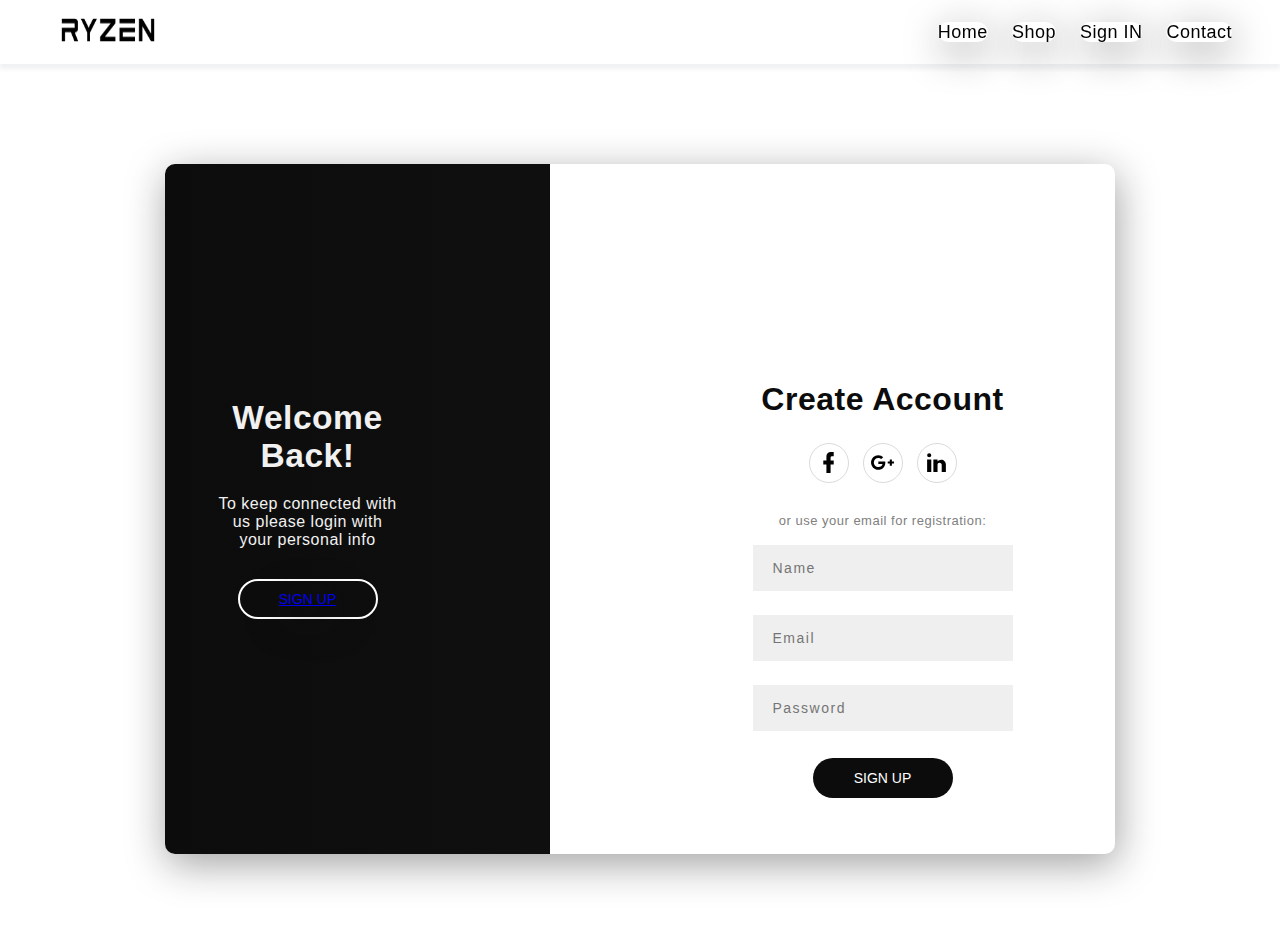
<file: signup.html>
<!DOCTYPE html>
<html>
    <head>
        <link rel="stylesheet" href="home.css">
        <nav class="navbar">
            <div class="navbar-container">
                <input type="checkbox" name="" id="checkbox">
                <div class="hamburger-lines">
                    <span class="line line1"></span>
                    <span class="line line2"></span>
                    <span class="line line3"></span>
                </div>
                <ul class="menu-items">
                    <li><a href="home.html">Home</a></li>
                    <li><a href="index.html">Shop</a></li>
                    <li><a href="signup.html">Sign IN</a></li>
                    <li><a href="#contact">Contact</a></li>
                </ul>
                <div class="logo">
                    <img src="assets/amd.png" width="120" height="120" alt="">
                </div>
            </div>
        </nav>
        <title>contanc</title>
        <body>
            <div class="container">
                <div class="overlay" id="overlay">
                  <div class="sign-in" id="sign-in">
                    <h1>Welcome Back!</h1>
                    <p>To keep connected with us please login with your personal info</p>
                    <button class="switch-button" id="slide-right-button"><a href="home.html">Sign UP</a></button>
                  </div>
                  <div class="sign-up" id="sign-up">
                    <h1>Hello, Friend!</h1>
                    <p>Enter your personal details and start a journey with us</p>
                  <button class="switch-button" id="slide-right-button"><a href="home.html">Sign In</a></button>
                  </div>
                </div>
                <div class="form">
                  <div class="sign-in" id="sign-in-info">
                    <h1>Sign In</h1>
                    <div class="social-media-buttons">
                      <div class="icon">
                        <svg viewBox="0 0 24 24">
                          <path fill="#000000" d="M17,2V2H17V6H15C14.31,6 14,6.81 14,7.5V10H14L17,10V14H14V22H10V14H7V10H10V6A4,4 0 0,1 14,2H17Z" />
                      </svg>
                      </div>
                      <div class="icon">
                      <svg viewBox="0 0 24 24">
                          <path fill="#000000" d="M23,11H21V9H19V11H17V13H19V15H21V13H23M8,11V13.4H12C11.8,14.4 10.8,16.4 8,16.4C5.6,16.4 3.7,14.4 3.7,12C3.7,9.6 5.6,7.6 8,7.6C9.4,7.6 10.3,8.2 10.8,8.7L12.7,6.9C11.5,5.7 9.9,5 8,5C4.1,5 1,8.1 1,12C1,15.9 4.1,19 8,19C12,19 14.7,16.2 14.7,12.2C14.7,11.7 14.7,11.4 14.6,11H8Z" />
                      </svg>
                      </div>
                      <div class="icon">
                      <svg viewBox="0 0 24 24">
                        <path fill="#000000" d="M21,21H17V14.25C17,13.19 15.81,12.31 14.75,12.31C13.69,12.31 13,13.19 13,14.25V21H9V9H13V11C13.66,9.93 15.36,9.24 16.5,9.24C19,9.24 21,11.28 21,13.75V21M7,21H3V9H7V21M5,3A2,2 0 0,1 7,5A2,2 0 0,1 5,7A2,2 0 0,1 3,5A2,2 0 0,1 5,3Z" />
                      </svg>
                      </div>
                    </div>
                    <p class="small">or use your email account:</p>
                    <form id="sign-in-form">      
                      <input type="email" placeholder="Email"/>
                      <input type="password" placeholder="Password"/>
                      <p class="forgot-password">Forgot your password?</p>
                      <button class="control-button in">Sign In</button>
                    </form>
                  </div>
                  <div class="sign-up" id="sign-up-info">
                    <h1>Create Account</h1>
                    <div class="social-media-buttons">
                      <div class="icon">
                        <svg viewBox="0 0 24 24">
                          <path fill="#000000" d="M17,2V2H17V6H15C14.31,6 14,6.81 14,7.5V10H14L17,10V14H14V22H10V14H7V10H10V6A4,4 0 0,1 14,2H17Z" />
                      </svg>
                      </div>
                      <div class="icon">
                      <svg viewBox="0 0 24 24">
                          <path fill="#000000" d="M23,11H21V9H19V11H17V13H19V15H21V13H23M8,11V13.4H12C11.8,14.4 10.8,16.4 8,16.4C5.6,16.4 3.7,14.4 3.7,12C3.7,9.6 5.6,7.6 8,7.6C9.4,7.6 10.3,8.2 10.8,8.7L12.7,6.9C11.5,5.7 9.9,5 8,5C4.1,5 1,8.1 1,12C1,15.9 4.1,19 8,19C12,19 14.7,16.2 14.7,12.2C14.7,11.7 14.7,11.4 14.6,11H8Z" />
                      </svg>
                      </div>
                      <div class="icon">
                      <svg viewBox="0 0 24 24">
                        <path fill="muntdherinfo@gmail.com" d="M21,21H17V14.25C17,13.19 15.81,12.31 14.75,12.31C13.69,12.31 13,13.19 13,14.25V21H9V9H13V11C13.66,9.93 15.36,9.24 16.5,9.24C19,9.24 21,11.28 21,13.75V21M7,21H3V9H7V21M5,3A2,2 0 0,1 7,5A2,2 0 0,1 5,7A2,2 0 0,1 3,5A2,2 0 0,1 5,3Z" />
                      </svg>
                      </div>
                    </div>
                    <p class="small">or use your email for registration:</p>
                    <form id="sign-up-form">
                      <input type="text" placeholder="Name"/>
                      <input type="email" placeholder="Email"/>
                      <input type="password" placeholder="Password"/>
                      <button class="control-button up">Sign Up</button>
                    </form>
                  </div>
                </div>
              </div>
        <style>
:root{
  --form-height:690px;
  --form-width: 950px;
  /*  Sea Green */
  --left-color: #0c0c0c;
  /*  Light Blue  */
  --right-color: #131414;
}

body, html{
  width: 100%;
  height: 100%;
  margin: 0;
  font-family: 'Helvetica Neue', sans-serif;
  letter-spacing: 0.5px;
}

.container,a{
  width: var(--form-width);
  height: var(--form-height);
  position: relative;
  margin: auto;
  box-shadow: 2px 10px 40px rgba(22,20,19,0.4);
  border-radius: 10px;
  margin-top: 100px;
}
/* 
----------------------
      Overlay
----------------------
*/
.overlay{
  width: 100%; 
  height: 100%;
  position: absolute;
  z-index: 100;
  background-image: linear-gradient(to right, var(--left-color), var(--right-color));
  border-radius: 10px;
  color: rgb(241, 241, 241);
  clip: rect(0, 385px, var(--form-height), 0);
}

.open-sign-up{
    animation: slideleft 1s linear forwards;
}

.open-sign-in{
    animation: slideright 1s linear forwards;
}

.overlay .sign-in, .overlay .sign-up{
  /*  Width is 385px - padding  */
  --padding: 50px;
  width: calc(385px - var(--padding) * 2);
  height: 100%;
  display: flex;
  justify-content: center;
  flex-direction: column;
  align-items: center;
  padding: 0px var(--padding);
  text-align: center;
}

.overlay .sign-in{
  float: left;
}

.overlay-text-left-animation{
    animation: text-slide-in-left 1s linear;
}
.overlay-text-left-animation-out{
    animation: text-slide-out-left 1s linear;
}

.overlay .sign-up{
  float:right;
}

.overlay-text-right-animation{
    animation: text-slide-in-right 1s linear;
}

.overlay-text-right-animation-out{
    animation: text-slide-out-right 1s linear;
}


.overlay h1{
  margin: 0px 5px;
  font-size: 2.1rem;
}

.overlay p{
  margin: 20px 0px 30px;
  font-weight: 200;
}
/* 
------------------------
      Buttons
------------------------
*/
.switch-button, .control-button{
  cursor: pointer;
  display: block;
  margin-left: auto;
  margin-right: auto;
  width: 140px;
  height: 40px;
  font-size: 14px;
  text-transform: uppercase;
  background: none;
  border-radius: 20px;
  color: white;
}

.switch-button{
  border: 2px solid;
}

.control-button{
  border: none;
  margin-top: 15px;
}

.switch-button:focus, .control-button:focus{
  outline:none;
}

.control-button.up{
  background-color: var(--left-color);
}

.control-button.in{
  background-color: var(--right-color);
}

/* 
--------------------------
      Forms
--------------------------
*/
.form{
  width: 100%; 
  height: 100%;
  position: absolute;
  border-radius: 10px;
}

.form .sign-in, .form .sign-up{
  --padding: 50px;
  position:absolute;
    /*  Width is 100% - 385px - padding  */
  width: calc(var(--form-width) - 385px - var(--padding) * 2);
  height: 100%;
  display: flex;
  justify-content: center;
  flex-direction: column;
  align-items: center;
  padding: 0px var(--padding);
  text-align: center;
}

/* Sign in is initially not displayed */
.form .sign-in{
  display: none;
}

.form .sign-in{
  left:0;
}

.form .sign-up{
  right: 0;
}

.form-right-slide-in{
  animation: form-slide-in-right 1s;
}

.form-right-slide-out{
  animation: form-slide-out-right 1s;
}

.form-left-slide-in{
  animation: form-slide-in-left 1s;
}

.form-left-slide-out{
  animation: form-slide-out-left 1s;
}

.form .sign-in h1{
  color: var(--right-color);
  margin: 0;
}

.form .sign-up h1{
  color: var(--left-color);
  margin: 0;
}

.social-media-buttons{
  display: flex;
  justify-content: center;
  width: 100%;
  margin: 15px;
}

.social-media-buttons .icon{
  width: 40px;
  height: 40px;
  border: 1px solid #dadada;
  border-radius: 100%;
  display: flex;
  justify-content: center;
  align-items: center;
  margin: 10px 7px;
}

.small{
  font-size: 13px;
  color: grey;
  font-weight: 200;
  margin: 5px;
}

.social-media-buttons .icon svg{
  width: 25px;
  height: 25px;
}

#sign-in-form input, #sign-up-form input{
  margin: 12px;
  font-size: 14px;
  padding: 15px;
  width: 260px;
  font-weight: 300;
  border: none;
  background-color: #e4e4e494;
  font-family: 'Helvetica Neue', sans-serif;
  letter-spacing: 1.5px;
  padding-left: 20px;
}

#sign-in-form input::placeholder{
  letter-spacing: 1px;
}

.forgot-password{
  font-size: 12px;
  display: inline-block;
  border-bottom: 2px solid #efebeb;
  padding-bottom: 3px;
}

.forgot-password:hover{
  cursor: pointer;
}

/* 
---------------------------
    Animation
---------------------------
*/
@keyframes slideright{
  0%{
    clip: rect(0, 385px, var(--form-height), 0);
  }
  30%{
        clip: rect(0, 480px, var(--form-height), 0);
  }
  /*  we want the width to be slightly larger here  */
  50%{
     clip: rect(0px, calc(var(--form-width) / 2 + 480px / 2), var(--form-height), calc(var(--form-width) / 2 - 480px / 2));
  }
  80%{
         clip: rect(0px, var(--form-width), var(--form-height), calc(var(--form-width) - 480px));
  }
  100%{
     clip: rect(0px, var(--form-width), var(--form-height), calc(var(--form-width) - 385px));
  }
}

@keyframes slideleft{
  100%{
    clip: rect(0, 385px, var(--form-height), 0);
  }
  70%{
        clip: rect(0, 480px, var(--form-height), 0);
  }
  /*  we want the width to be slightly larger here  */
  50%{
     clip: rect(0px, calc(var(--form-width) / 2 + 480px / 2), var(--form-height), calc(var(--form-width) / 2 - 480px / 2));
  }
  30%{
         clip: rect(0px, var(--form-width), var(--form-height), calc(var(--form-width) - 480px));
  }
  0%{
     clip: rect(0px, var(--form-width), var(--form-height), calc(var(--form-width) - 385px));
  }
}

@keyframes text-slide-in-left{
  0% {
    padding-left: 20px;
  }
  100% {
    padding-left: 50px;
  }
}

@keyframes text-slide-in-right{
  0% {
    padding-right: 20px;
  }
  100% {
    padding-right: 50px;
  }
}

@keyframes text-slide-out-left{
  0% {
    padding-left: 50px;
  }
  100% {
    padding-left: 20px;
  }
}

@keyframes text-slide-out-right{
  0% {
    padding-right: 50px;
  }
  100% {
    padding-right: 20px;
  }
}

@keyframes form-slide-in-right{
  0%{
    padding-right: 100px;
  }
  100%{
    padding-right: 50px;
  }
}

@keyframes form-slide-in-left{
  0%{
    padding-left: 100px;
  }
  100%{
    padding-left: 50px;
  }
}

@keyframes form-slide-out-right{
  0%{
    padding-right: 50px;
  }
  100%{
    padding-right: 80px;
  }
}

@keyframes form-slide-out-left{
  0%{
    padding-left: 50px;
  }
  100%{
    padding-left: 80px;
  }
}
        </style>
        <script>
         var overlay = document.getElementById("overlay");

// Buttons to 'switch' the page
var openSignUpButton = document.getElementById("slide-left-button");
var openSignInButton = document.getElementById("slide-right-button");

// The sidebars
var leftText = document.getElementById("sign-in");
var rightText = document.getElementById("sign-up");

// The forms
var accountForm = document.getElementById("sign-in-info")
var signinForm = document.getElementById("sign-up-info");

// Open the Sign Up page
openSignUp = () =>{
  // Remove classes so that animations can restart on the next 'switch'
  leftText.classList.remove("overlay-text-left-animation-out");
  overlay.classList.remove("open-sign-in");
  rightText.classList.remove("overlay-text-right-animation");
  // Add classes for animations
  accountForm.className += " form-left-slide-out"
  rightText.className += " overlay-text-right-animation-out";
  overlay.className += " open-sign-up";
  leftText.className += " overlay-text-left-animation";
  // hide the sign up form once it is out of view
  setTimeout(function(){
    accountForm.classList.remove("form-left-slide-in");
    accountForm.style.display = "none";
    accountForm.classList.remove("form-left-slide-out");
  }, 700);
  // display the sign in form once the overlay begins moving right
  setTimeout(function(){
    signinForm.style.display = "flex";
    signinForm.classList += " form-right-slide-in";
  }, 200);
}

// Open the Sign In page
openSignIn = () =>{
  // Remove classes so that animations can restart on the next 'switch'
  leftText.classList.remove("overlay-text-left-animation");
  overlay.classList.remove("open-sign-up");
  rightText.classList.remove("overlay-text-right-animation-out");
  // Add classes for animations
  signinForm.classList += " form-right-slide-out";
  leftText.className += " overlay-text-left-animation-out";
  overlay.className += " open-sign-in";
  rightText.className += " overlay-text-right-animation";
  // hide the sign in form once it is out of view
  setTimeout(function(){
    signinForm.classList.remove("form-right-slide-in")
    signinForm.style.display = "none";
    signinForm.classList.remove("form-right-slide-out")
  },700);
  // display the sign up form once the overlay begins moving left
  setTimeout(function(){
    accountForm.style.display = "flex";
    accountForm.classList += " form-left-slide-in";
  },200);
}

// When a 'switch' button is pressed, switch page
openSignUpButton.addEventListener("click", openSignUp, false);
openSignInButton.addEventListener("click", openSignIn, false);   
        </script>
    </head>
   
    </body>
</html>
</file>
<file: home.css>
@import url("https://fonts.googleapis.com/css2?family=Poppins:ital,wght@0,100;0,200;0,300;0,400;0,500;0,600;0,700;0,800;0,900;1,100;1,200;1,300;1,400;1,500;1,600;1,700;1,800;1,900&display=swap");
* {
    margin: 0;
    padding: 0;
    box-sizing: border-box;
}

body {
    font-family: "Poppins", sans-serif;
}

.container {
    max-width: 1200px;
    width: 90%;
    margin: 0 auto;
}


/* //........top text ........// */

:root {
    /* //....... Color ........// */
    --primary-color: #ff3c78;
    --light-black: rgba(0, 0, 0, 0.89);
    --black: #000;
    --white: #fff;
    --grey: #aaa;
}


/* //........top text ........// */

.top-txt {
    background-color: var(--black);
}

.head {
    display: flex;
    justify-content: space-between;
    color: rgba(255, 255, 255, 0.945);
    padding: 10px 0;
    font-size: 14px;
}

.head a {
    text-decoration: none;
    color: rgba(255, 255, 255, 0.945);
    margin: 0 10px;
}


/* //........ Navbar ........// */

.navbar input[type="checkbox"],
.navbar .hamburger-lines {
    display: none;
}

.navbar {
    box-shadow: 0 5px 4px rgb(146 161 176 / 15%);
    position: sticky;
    top: 0;
    background: var(--white);
    color: var(--black);
    z-index: 100;
}

.navbar-container {
    display: flex;
    justify-content: space-between;
    align-items: center;
    height: 64px;
}

.navbar img {
    margin-left: 3rem;
}

.menu-items {
    order: 2;
    display: flex;
    margin-right: 3rem;
}

.menu-items li {
    list-style: none;
    margin-left: 1.5rem;
    font-size: 1.2rem;
}

.navbar-container ul a {
    text-decoration: none;
    color: var(--black);
    font-size: 18px;
    position: relative;
}

.navbar-container ul a:after {
    content: "";
    position: absolute;
    background: var(--primary-color);
    height: 3px;
    width: 0;
    left: 0;
    bottom: -10px;
    transition: 0.3s;
}

.navbar-container ul a:hover:after {
    width: 100%;
}

@media (max-width: 768px) {
    .navbar {
        opacity: 0.95;
    }
    .navbar-container input[type="checkbox"],
    .navbar-container .hamburger-lines {
        display: block;
    }
    .navbar-container {
        display: block;
        position: relative;
        height: 64px;
    }
    .navbar-container input[type="checkbox"] {
        position: absolute;
        display: block;
        height: 32px;
        width: 30px;
        top: 20px;
        left: 20px;
        z-index: 5;
        opacity: 0;
        cursor: pointer;
    }
    .navbar-container .hamburger-lines {
        display: block;
        height: 28px;
        width: 35px;
        position: absolute;
        top: 20px;
        left: 20px;
        z-index: 2;
        display: flex;
        flex-direction: column;
        justify-content: space-between;
    }
    .navbar-container .hamburger-lines .line {
        display: block;
        height: 4px;
        width: 100%;
        border-radius: 10px;
        background: #333;
    }
    .navbar-container .hamburger-lines .line1 {
        transform-origin: 0% 0%;
        transition: transform 0.3s ease-in-out;
    }
    .navbar-container .hamburger-lines .line2 {
        transition: transform 0.2s ease-in-out;
    }
    .navbar-container .hamburger-lines .line3 {
        transform-origin: 0% 100%;
        transition: transform 0.3s ease-in-out;
    }
    .navbar .menu-items {
        padding-top: 100px;
        background: #fff;
        height: 100vh;
        max-width: 100%;
        transform: translate(-150%);
        display: flex;
        flex-direction: column;
        /* margin-left: -40px;
        padding-left: 40px; */
        text-align: center;
        transition: transform 0.5s ease-in-out;
        /* box-shadow: 5px 0px 10px 0px #aaa; */
        overflow: scroll;
    }
    .navbar .menu-items li {
        margin-bottom: 2rem;
        font-size: 1.1rem;
        font-weight: 500;
    }
    .menu-items li,
    .navbar img {
        margin: 0;
    }
    .navbar .menu-items li:nth-child(1) {
        margin-top: 1.5rem;
    }
    .navbar-container .logo img {
        position: absolute;
        top: 10px;
        right: 15px;
        margin-top: 8px;
    }
    .navbar-container input[type="checkbox"]:checked~.menu-items {
        transform: translateX(0);
    }
    .navbar-container input[type="checkbox"]:checked~.hamburger-lines .line1 {
        transform: rotate(45deg);
    }
    .navbar-container input[type="checkbox"]:checked~.hamburger-lines .line2 {
        transform: scaleY(0);
    }
    .navbar-container input[type="checkbox"]:checked~.hamburger-lines .line3 {
        transform: rotate(-45deg);
    }
    .navbar-container input[type="checkbox"]:checked~.home_page img {
        display: none;
        background: #fff;
    }
}

@media (max-width: 500px) {
    .navbar-container input[type="checkbox"]:checked~.navbar-container img {
        display: none;
    }
}


/* //........ Home ........// */

.home_page img {
    height: auto;
    width: 100%;
    background-position: center;
    position: relative;
    background-size: center;
    -webkit-background-size: cover;
    -moz-background-size: cover;
    -o-background-size: cover;
}

.home_txt {
    position: absolute;
    top: 37%;
    left: 5%;

}

.home_txt p {
    color: var(--primary-color);
    font-weight: 600;
    padding-bottom: 20px;
    letter-spacing: 1.5px;
}

.home_txt h2 {
    font-size: 2.6rem;
    font-weight: 500;
    line-height: 53px;
    letter-spacing: 3px;
    font-weight: 600;
    color: var(--white);
}

.home_txt .home_label p {
    color: grey;
    font-size: 14px;
    padding-top: 10px;
}

.home_txt a {
    text-decoration:black;
    color: var(--white);
}

.home_txt button {
    background-color:lightskyblue;
    color: var(--white);
    border: none;
    padding: 15px 30px;
    font-size: 14px;
    letter-spacing: 2px;
    display: flex;
    justify-content: center;
    align-items: center;
    margin-bottom: 30px;
    cursor: pointer;
}

.home_txt .bx-right-arrow-alt {
    font-size: 25px;
    padding-left: 5px;
}

.home_txt .home_social_icons a {
    text-decoration: white;
    color: var(--light-black);
    margin-right: 15px;
    font-size: 18px;
}


/* //........ Collections ........// */

.collections {
    display: flex;
    justify-content: center;
    flex-wrap: wrap;
    margin-top: 65px;
}

.content {
    width: 330px;
    margin: 20px;
    position: relative;
}

.content::after {
    content: "";
    position: absolute;
    top: 0;
    left: 0%;
    width: 100%;
    height: 100%;
    background: rgba(0, 0, 0, 0.871);
    z-index: 2;
    opacity: 0;
}

.content:hover::after {
    opacity: 1;
}

.content img {
    width: 100%;
    height: 300px;
    box-shadow: 0 14px 28px rgba(0, 0, 0, 0.25), 0 10px 10px rgba(0, 0, 0, 0.22);
}

.img-content {
    position: absolute;
    top: 70%;
    left: 50%;
    transform: translate(-50%, -50%);
    transition: all 0.3s ease-in-out;
    color: var(--white);
    text-align: center;
    font-size: 2.2rem;
    font-weight: bolder;
    z-index: 5;
    opacity: 0;
}

.img-content p {
    font-size: 1.6rem;
}

.img-content button {
    border: none;
    background-color: var(--primary-color);
    color: var(--white);
    border-radius: 10px;
    padding: 10px;
}

.img-content a {
    text-decoration: none;
    font-size: 1.1rem;
    color: #fff;
    transition: 0.3s;
}

.img-content button:hover {
    background: var(--white);
    color: var(--primary-color);
}

.img-content button:hover~.img-content a {
    color: var(--primary-color);
}

.img-content a:hover {
    color: var(--primary-color);
}

.content:hover .img-content {
    opacity: 1;
    top: 50%;
}


/* //........ Content 2 ........// */

.content2 {
    width: 330px;
    margin: 20px;
    position: relative;
}

.content2::after {
    content: "";
    position: absolute;
    top: 0;
    left: 0%;
    width: 100%;
    height: 100%;
    background: rgba(0, 0, 0, 0.871);
    z-index: 2;
    opacity: 0;
}

.content2:hover::after {
    opacity: 1;
}

.content2 img {
    width: 100%;
    height: 300px;
    box-shadow: 0 14px 28px rgba(0, 0, 0, 0.25), 0 10px 10px rgba(0, 0, 0, 0.22);
}

.img-content2 {
    position: absolute;
    top: 70%;
    left: 50%;
    transform: translate(-50%, -50%);
    transition: all 0.3s ease-in-out;
    color: var(--white);
    text-align: center;
    font-size: 2.2rem;
    font-weight: bolder;
    z-index: 5;
    opacity: 0;
}

.img-content2 p {
    font-size: 1.6rem;
}

.img-content2 a {
    text-decoration: none;
    font-size: 1.1rem;
    color: #fff;
    transition: 0.3s;
}

.img-content2 button {
    border: none;
    background-color: var(--primary-color);
    color: var(--white);
    border-radius: 10px;
    padding: 10px;
}

.img-content2 button:hover {
    background: var(--white);
    color: var(--primary-color);
}

.img-content2 button:hover~.img-content2 a {
    color: var(--primary-color);
}

.img-content2 a:hover {
    color: var(--primary-color);
}

.content2:hover .img-content2 {
    opacity: 1;
    top: 50%;
}


/* //........ Content 3 ........// */

.content3 {
    width: 330px;
    margin: 20px;
    position: relative;
}

.content3::after {
    content: "";
    position: absolute;
    top: 0;
    left: 0%;
    width: 100%;
    height: 100%;
    background: rgba(0, 0, 0, 0.871);
    z-index: 2;
    opacity: 0;
}

.content3:hover::after {
    opacity: 1;
}

.content3 img {
    width: 100%;
    height: 300px;
    box-shadow: 0 14px 28px rgba(0, 0, 0, 0.25), 0 10px 10px rgba(0, 0, 0, 0.22);
}

.img-content3 {
    position: absolute;
    top: 70%;
    left: 50%;
    transform: translate(-50%, -50%);
    transition: all 0.3s ease-in-out;
    color: var(--white);
    text-align: center;
    font-size: 2.2rem;
    font-weight: bolder;
    z-index: 5;
    opacity: 0;
}

.img-content3 p {
    font-size: 1.6rem;
}

.img-content3 a {
    text-decoration: none;
    font-size: 1.2rem;
    color: #fff;
    transition: 0.3s;
}

.img-content3 button {
    border: none;
    background-color: var(--primary-color);
    color: var(--white);
    border-radius: 10px;
    padding: 10px;
}

.img-content3 button:hover {
    background: var(--white);
    color: var(--primary-color);
}

.img-content3 button:hover~.img-content3 a {
    color: var(--primary-color);
}

.img-content3 a:hover {
    color: var(--primary-color);
}

.content3:hover .img-content3 {
    opacity: 1;
    top: 50%;
}

.content3:hover .img-content3 {
    opacity: 1;
    top: 50%;
}


/* //........ seller  ........// */

.best-seller {
    display: flex;
    justify-content: space-between;
    align-items: center;
}

.best-seller .red {
    color: var(--primary-color);
    cursor: pointer;
}

.best-seller .blue {
    color: #8989ce;
    cursor: pointer;
}

.best-seller .white {
    color: var(--light-black);
    cursor: pointer;
}

.best-seller .grey {
    color: grey;
    cursor: pointer;
}

.best-seller .brown {
    color: rgb(175, 53, 53);
    cursor: pointer;
}

.best-seller .yellow {
    color: #ffff00;
    cursor: pointer;
}

.best-seller .orange {
    color: #ffa500;
    cursor: pointer;
}

.best-seller .green {
    color: #008000;
    cursor: pointer;
}

.seller h2 {
    margin-top: 65px;
    margin-bottom: 20px;
}

.seller .best-p1 {
    width: 250px;
    height: 370px;
    /* border: 2px solid black; */
}

.seller .best-p1 img {
    height: 250px;
    width: 250px;
}

.seller .best-p1 .price {
    display: flex;
    justify-content: space-between;
}

.seller .best-p1 .price .colors input[type="radio"] {
    color: #000;
    background-color: #000;
}

.best-seller .buy-now a {
    text-decoration: none;
    color: var(--white);
}

.seller a:hover {
    color: #f05e8a;
}

.best-seller .buy-now button,
.best-seller .add-cart button {
    padding: 10px 15px;
    margin-top: 5px;
    font-size: 14px;
    cursor: pointer;
    text-transform: uppercase;
    background-color: lightblue;
    color: var(--white);
    border: none;
    border-radius: 15px;
    font-weight: 500;
    border: 1px solid lightblue;
    transition: 0.5s;
}

.best-seller .buy-now button:hover,
.best-seller .add-cart button:hover {
    background-color: var(--white);
    font-weight: 600;
}

.best-seller .buy-now button:hover a,
.best-seller .add-cart button:hover a {
    color: #f05e8a;
}


/* .best-seller .add-cart button {
    padding: 5px 5px;
    margin-top: 5px;
    font-size: 14px;
    cursor: pointer;
} */


/* //........ deal of week ........// */

.deal_of_week {
    display: flex;
    justify-content: center;
    align-items: center;
}

.deal_of_week .names_of_brand p,
.deal_of_week .names_of_brand h3 {
    font-size: 1.8rem;
    margin-bottom: 1rem;
}

.deal_of_week .names_of_brand p {
    color: var(--grey);
}

.deal_of_week .countdown span {
    color: var(--primary-color);
    font-weight: 600;
    letter-spacing: 2px;
    margin: 0.8rem 0 0 3rem;
}

.deal_of_week .countdown h3 {
    font-size: 2rem;
    font-weight: 600;
    color: var(--light-black);
    line-height: 40px;
    margin: 0.8rem 0 0 3rem;
}

.deal_of_week .countdown p {
    margin: 0.8rem 0 0 3rem;
}

.deal_of_week .countdown a {
    text-decoration: none;
    color: var(--white);
    font-weight: 800;
}

.deal_of_week .countdown button {
    margin: 0.8rem 3rem;
    border: 2px solid var(--primary-color);
    background-color: var(--primary-color);
    color: var(--white);
    border-radius: 10px;
    padding: 12px;
    transition: 0.4s;
}

.deal_of_week .countdown button:hover {
    background: var(--white);
    color: var(--primary-color);
}

.deal_of_week .countdown button:hover~.countdown a {
    background: var(--white);
    color: var(--primary-color);
}

.countdown a:hover {
    color: var(--primary-color);
}


/* //........ NEWS ........// */

#news {
    margin-bottom: 250px;
}

.news-heading p {
    text-align: center;
    font-size: 18px;
    color: var(--primary-color);
    letter-spacing: 2px;
    font-weight: 500;
    margin-bottom: 15px;
    margin-top: 70px;
}

.news-heading h2 {
    text-align: center;
    font-size: 32px;
    font-weight: 600;
    color: var(--light-black);
}

.l-news {
    padding-top: 45px;
    display: flex;
    justify-content: space-evenly;
    align-items: center;
    position: relative;
}

.l-news img {
    height: 200px;
    width: 300px;
}

.l-news1 {
    position: relative;
    width: 280px;
    height: 230px;
}

.l-news1 .news1-conte {
    position: absolute;
    bottom: -60%;
    left: 7%;
    background: var(--white);
    padding: 25px;
}

.l-news2 {
    position: relative;
    width: 280px;
    height: 230px;
}

.l-news2 .news2-conte {
    position: absolute;
    bottom: -60%;
    left: 7%;
    background: var(--white);
    padding: 25px;
}

.l-news3 {
    position: relative;
    width: 280px;
    height: 230px;
}

.l-news3 .news3-conte {
    position: absolute;
    bottom: -60%;
    left: 7%;
    background: var(--white);
    padding: 25px;
}

.l-news1 .news1-conte .date-news1 p {
    color: var(--light-black);
    text-align: center;
    padding: 15px 0;
}

.l-news1 .news1-conte .date-news1 h4 {
    font-size: 18px;
    text-align: center;
    font-weight: 600;
    padding-bottom: 15px;
}

.l-news1 .news1-conte .date-news1 a {
    text-decoration: none;
    text-align: center;
    padding: 0 50px;
    color: var(--primary-color);
    position: relative;
    font-weight: 600;
}

.l-news1 .news1-conte .date-news1 a::after {
    content: "";
    position: absolute;
    background: purple;
    height: 3px;
    width: 100%;
    left: 0;
    bottom: -10px;
    transition: 0.3s;
}

.l-news1 .news1-conte .date-news1 a:hover:after {
    width: 0%;
}

.l-news1 .news1-conte .date-news1 a:hover {
    color: var(--black);
}

.l-news2 .news2-conte .date-news2 p {
    color: var(--light-black);
    text-align: center;
    padding: 15px 0;
}

.l-news2 .news2-conte .date-news2 h4 {
    font-size: 18px;
    text-align: center;
    font-weight: 600;
    padding-bottom: 15px;
}

.l-news2 .news2-conte .date-news2 a {
    text-decoration: none;
    text-align: center;
    padding: 0 60px;
    color: var(--primary-color);
    position: relative;
    font-weight: 600;
}

.l-news2 .news2-conte .date-news2 a::after {
    content: "";
    position: absolute;
    background: #ff3c78;
    height: 3px;
    width: 100%;
    left: 0;
    bottom: -10px;
    transition: 0.3s;
}

.l-news2 .news2-conte .date-news2 a:hover:after {
    width: 0%;
}

.l-news2 .news2-conte .date-news2 a:hover {
    color: var(--black);
}

.l-news3 .news3-conte .date-news3 p {
    color: var(--light-black);
    text-align: center;
    padding: 15px 0;
}

.l-news3 .news3-conte .date-news3 h4 {
    font-size: 18px;
    text-align: center;
    font-weight: 600;
    padding-bottom: 15px;
}

.l-news3 .news3-conte .date-news3 a {
    text-decoration: none;
    text-align: center;
    padding: 0 60px;
    color: var(--primary-color);
    position: relative;
    font-weight: 600;
}

.l-news3 .news3-conte .date-news3 a::after {
    content: "";
    position: absolute;
    background: #ff3c78;
    height: 3px;
    width: 100%;
    left: 0;
    bottom: -10px;
    transition: 0.3s;
}

.l-news3 .news3-conte .date-news3 a:hover:after {
    width: 0%;
}

.l-news3 .news3-conte .date-news3 a:hover {
    color: var(--black);
}


/* //........ Footer ...... // */

footer {
    width: 100%;
    background: var(--black);
}

.footer-container .content_1 img {
    height: 25px;
    width: 180px;
}

.footer-container {
    display: flex;
    justify-content: space-between;
    padding: 60px 0;
}

.footer-container h4 {
    color: var(--white);
    font-weight: 500;
    letter-spacing: 1px;
    margin-bottom: 25px;
    font-size: 18px;
}

.footer-container a {
    display: block;
    text-decoration: none;
    color: var(--grey);
    margin-bottom: 15px;
    font-size: 14px;
}

.footer-container .content_1 p,
.footer-container .content_4 p {
    color: var(--grey);
    margin: 25px 0;
    font-size: 14px;
}

.footer-container .content_4 input[type="email"] {
    background-color: var(--black);
    border: none;
    color: var(--white);
    outline: none;
    padding: 15px 0;
}

.footer-container .content_4 .f-mail {
    display: flex;
    justify-content: space-between;
    align-items: center;
}

.footer-container .content_4 .bx {
    color: var(--white);
}

.f-design {
    width: 100%;
    color: var(--white);
    text-align: center;
}

.f-design .f-design-txt {
    border-top: 1px solid var(--grey);
    padding: 25px 0;
    font-size: 14px;
    color: var(--grey);
}


/* //........ contact ...... // */

.contact {
    margin-top: 45px;
}

iframe {
    height: 72vh;
    width: 100%;
}

.form {
    display: flex;
    justify-content: space-between;
    margin: 80px 0;
}

.form .form-txt {
    flex-basis: 48%;
}

.form .form-txt h4 {
    font-weight: 600;
    color: var(--primary-color);
    letter-spacing: 1.5px;
    font-size: 15px;
    margin-bottom: 15px;
}

.form .form-txt h1 {
    font-weight: 600;
    color: var(--black);
    font-size: 40px;
    letter-spacing: 1.5px;
    margin-bottom: 10px;
    color: var(--light-black);
}

.form .form-txt span {
    color: var(--light-black);
    font-size: 14px;
}

.form .form-txt h3 {
    font-size: 22px;
    font-weight: 600;
    margin: 15px 0;
    color: var(--light-black);
}

.form .form-txt p {
    color: var(--light-black);
    font-size: 14px;
}

.form .form-details {
    flex-basis: 48%;
}

.form .form-details input[type="text"],
.form .form-details input[type="email"] {
    padding: 15px 20px;
    color: var(--grey);
    outline: none;
    border: 1px solid var(--grey);
    margin: 35px 15px;
    font-size: 14px;
}

.form .form-details textarea {
    padding: 15px 20px;
    margin: 0 15px;
    color: var(--grey);
    outline: none;
    border: 1px solid var(--grey);
    font-size: 14px;
    resize: none;
}

.form .form-details button {
    padding: 15px 25px;
    color: var(--white);
    font-weight: 500;
    background: var(--black);
    outline: none;
    border: none;
    margin: 15px;
    font-size: 14px;
    letter-spacing: 2px;
    cursor: pointer;
}


/* //....... Media Queries .......// */

@media (max-width: 500px) {
    .head {
        display: none;
    }
    .top-txt .head p,
    .top-txt .head a {
        font-size: 10px;
    }
    .home_txt h2,
    .home_txt .home_label p {
        display: none;
    }
    .home_txt {
        position: absolute;
        top: 20%;
        left: 5%;
        font-size: 12px;
    }
    .home_txt button {
        padding: 7px 7px;
        font-size: 10px;
    }
    .home_txt i {
        display: none;
    }
    .home_txt .home_social_icons {
        /* display: flex; */
        display: none;
    }
    .menu-items {
        margin-right: 0;
    }
    .best-seller {
        display: flex;
        flex-direction: column;
        align-items: center;
    }
    .l-news {
        display: flex;
        flex-direction: column;
        margin-right: 30px;
    }
    .l-news .l-news1,
    .l-news .l-news2 {
        margin-bottom: 200px;
    }
    .footer-container {
        display: flex;
        flex-direction: column;
    }
    .footer-container .content_1 {
        margin-bottom: 30px;
    }
    .best-seller img {
        padding-top: 40px;
    }
}

@media(min-width: 501px) and (max-width: 768px) {
    .head {
        display: none;
    }
    .top-txt .head p,
    .top-txt .head a {
        font-size: 10px;
    }
    .home_txt h2,
    .home_txt .home_label p {
        display: none;
    }
    .home_txt {
        position: absolute;
        top: 20%;
        left: 5%;
        font-size: 12px;
    }
    .home_txt button {
        padding: 7px 7px;
        font-size: 10px;
    }
    .home_txt i {
        display: none;
    }
    .home_txt .home_social_icons {
        /* display: flex; */
        display: none;
    }
    .menu-items {
        margin-right: 0;
    }
    .best-seller {
        display: flex;
        flex-direction: column;
    }
    .l-news {
        display: flex;
        flex-direction: column;
        margin-right: 30px;
    }
    .l-news .l-news1,
    .l-news .l-news2 {
        margin-bottom: 200px;
    }
    .footer-container {
        display: flex;
        flex-direction: column;
    }
    .footer-container .content_1 {
        margin-bottom: 30px;
    }
    .best-seller img {
        padding-top: 40px;
    }
}

@media(orientation: landscape) and (max-height: 500px) {
    .header {
        height: 90vmax;
    }
}


/* //....... Media Queries For Contact .......// */

@media (max-width: 500px) {
    .form {
        display: flex;
        flex-direction: column;
    }
    .form .form-details button {
        margin-left: 0;
    }
    .form .form-details input[type="text"],
    .form .form-details input[type="email"],
    .form .form-details textarea {
        width: 100%;
        margin-left: 0;
    }
    .form .form-details input[type="text"] {
        margin-bottom: 0px;
    }
}

@media(min-width: 501px) and (max-width: 768px) {
    .form {
        display: flex;
        flex-direction: column;
    }
    .form .form-details button {
        margin-left: 0;
    }
    .form .form-details input[type="text"],
    .form .form-details input[type="email"],
    .form .form-details textarea {
        width: 100%;
        margin-left: 0;
    }
    .form .form-details input[type="text"] {
        margin-bottom: 0px;
    }
}
</file>
